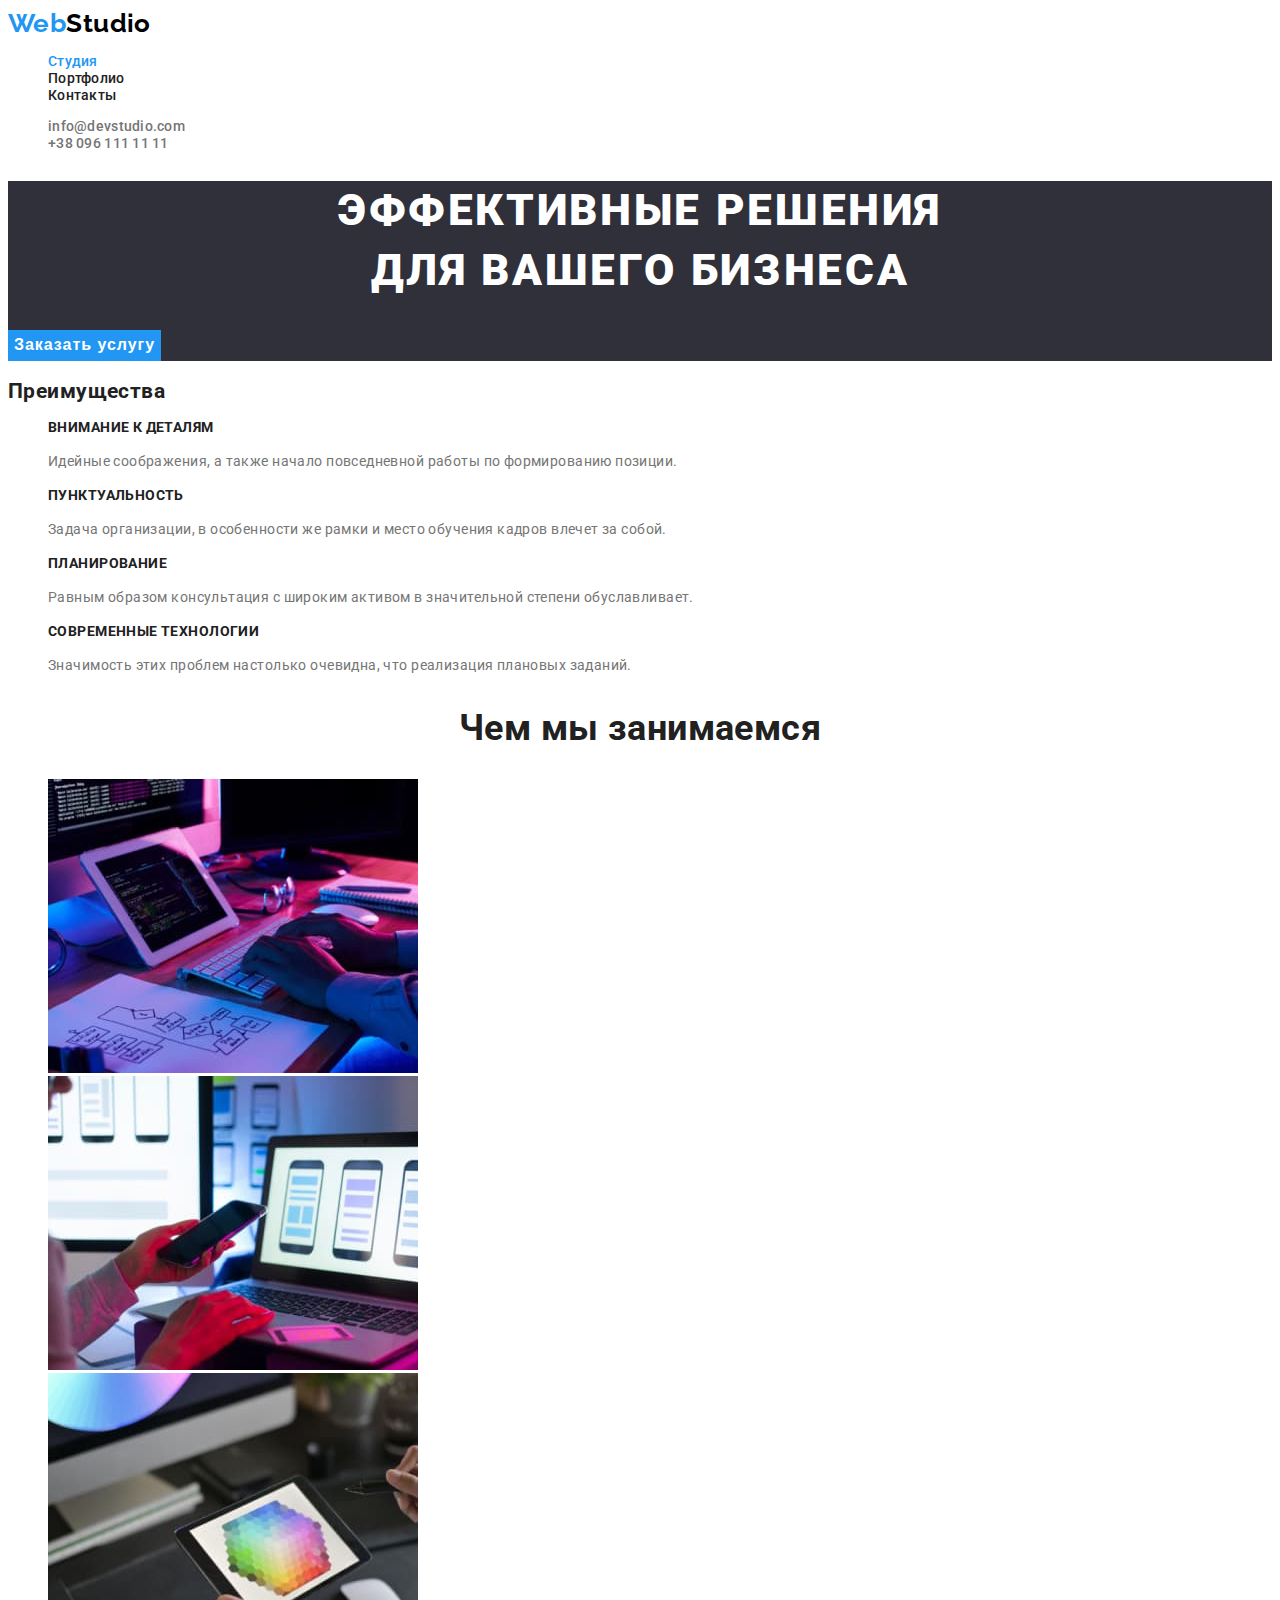
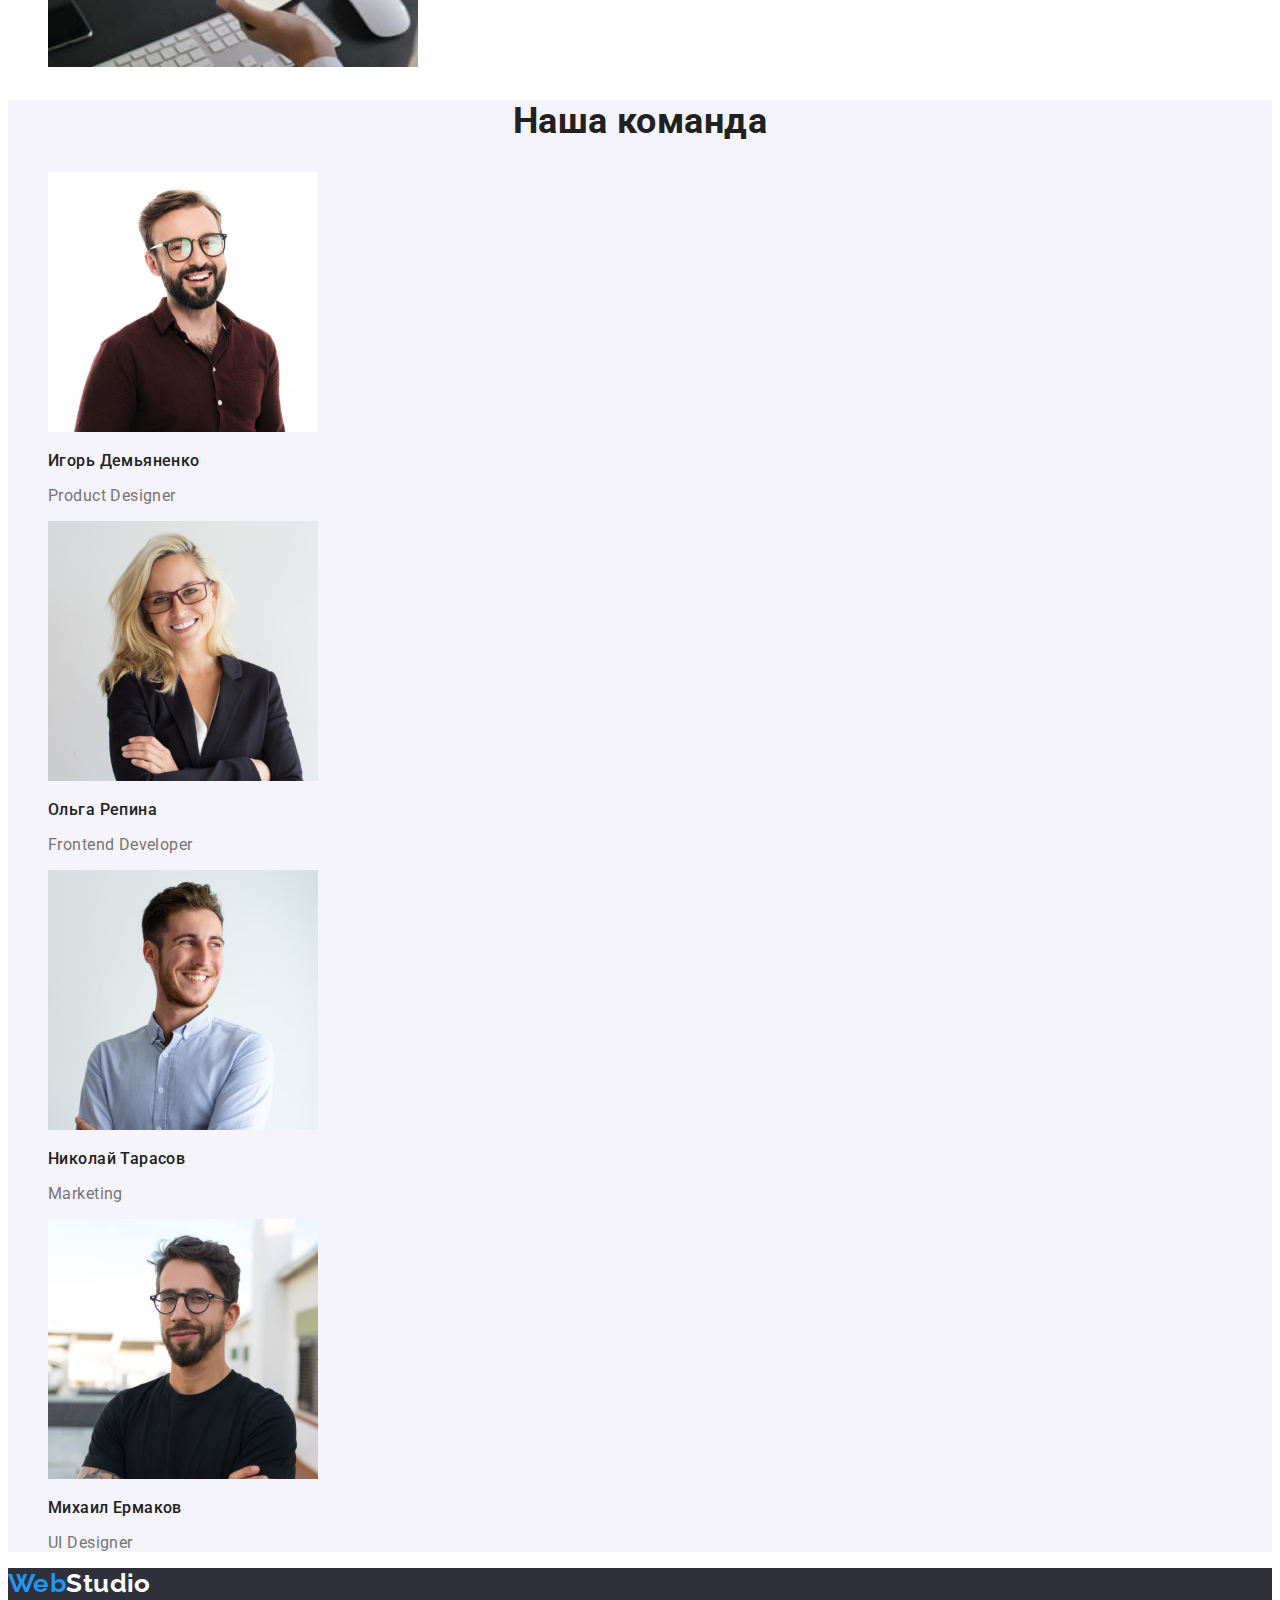
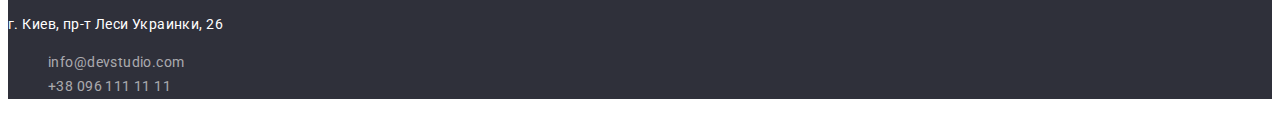
<file: index.html>
<!DOCTYPE html>
<html lang="ru">
  <head>
    <meta charset="UTF-8" />
    <meta http-equiv="X-UA-Compatible" content="IE=edge" />
    <meta name="viewport" content="width=device-width, initial-scale=1.0" />
    <title>Студия</title>
    <link rel="preconnect" href="https://fonts.googleapis.com" />
    <link rel="preconnect" href="https://fonts.gstatic.com" crossorigin />
    <link
      href="https://fonts.googleapis.com/css2?family=Raleway:wght@700&family=Roboto:wght@400;500;700;900&display=swap"
      rel="stylesheet"
    />
    <link rel="stylesheet" href="./css/styles.css" />
  </head>
  <body>
    <!--Header-->
    <header>
      <nav>
        <a href="./index.html" class="header-logo-studio link" lang="en">
          <span class="header-logo-web">Web</span>Studio
        </a>
        <ul class="header-nav list">
          <li><a href="./index.html" class="link current">Студия</a></li>
          <li><a href="./portfolio.html" class="link">Портфолио</a></li>
          <li><a href="" class="link">Контакты</a></li>
        </ul>
      </nav>
      <ul class="header-contacts list">
        <li>
          <a href="mailto:info@devstudio.com" class="link" lang="en"
            >info@devstudio.com</a
          >
        </li>
        <li><a href="tel:+380961111111" class="link">+38 096 111 11 11</a></li>
      </ul>
    </header>
    <main>
      <!--Index-Section1-Hero-->
      <section class="hero">
        <h1 class="hero-title">Эффективные решения<br />для вашего бизнеса</h1>
        <button type="button" class="button-hero">Заказать услугу</button>
      </section>
      <!--Index-Section2-Features-->
      <section class="features">
        <h2>Преимущества</h2>
        <ul class="features-list">
          <li>
            <h3 class="features-title">Внимание к деталям</h3>
            <p class="features-text">
              Идейные соображения, а также начало повседневной работы по
              формированию позиции.
            </p>
          </li>
          <li>
            <h3 class="features-title">Пунктуальность</h3>
            <p class="features-text">
              Задача организации, в особенности же рамки и место обучения кадров
              влечет за собой.
            </p>
          </li>
          <li>
            <h3 class="features-title">Планирование</h3>
            <p class="features-text">
              Равным образом консультация с широким активом в значительной
              степени обуславливает.
            </p>
          </li>
          <li>
            <h3 class="features-title">Современные технологии</h3>
            <p class="features-text">
              Значимость этих проблем настолько очевидна, что реализация
              плановых заданий.
            </p>
          </li>
        </ul>
      </section>
      <!--Index-Section3-Work-->
      <section class="section work">
        <h2 class="section-title">Чем мы занимаемся</h2>
        <ul>
          <li><img src="./images/box1.jpg" alt="Код" width="370" /></li>
          <li><img src="./images/box2.jpg" alt="Дизайн" width="370" /></li>
          <li><img src="./images/box3.jpg" alt="Технологии" width="370" /></li>
        </ul>
      </section>
      <!--Index-Section4-Team-->
      <section class="section team">
        <h2 class="section-title">Наша команда</h2>
        <ul class="team-list">
          <li>
            <img
              src="./images/Product_Designer.jpg"
              alt="Игорь Демьяненко"
              width="270"
            />
            <h3 class="team-title">Игорь Демьяненко</h3>
            <p class="team-position" lang="en">Product Designer</p>
          </li>
          <li>
            <img
              src="./images/Frontend_Developer.jpg"
              alt="Ольга Репина"
              width="270"
            />
            <h3 class="team-title">Ольга Репина</h3>
            <p class="team-position" lang="en">Frontend Developer</p>
          </li>
          <li>
            <img
              src="./images/Marketing.jpg"
              alt="Николай Тарасов"
              width="270"
            />
            <h3 class="team-title">Николай Тарасов</h3>
            <p class="team-position" lang="en">Marketing</p>
          </li>
          <li>
            <img
              src="./images/UI_Designer.jpg"
              alt="Михаил Ермаков"
              width="270"
            />
            <h3 class="team-title">Михаил Ермаков</h3>
            <p class="team-position" lang="en">UI Designer</p>
          </li>
        </ul>
      </section>
    </main>
    <!--Footer-->
    <footer class="footer">
      <a href="./index.html" class="footer-logo-studio link" lang="en">
        <span class="footer-logo-web">Web</span>Studio
      </a>
      <address class="footer-adress">
        <p class="location">г. Киев, пр-т Леси Украинки, 26</p>
        <ul class="footer-contacts list">
          <li>
            <a href="mailto:info@devstudio.com" class="link" lang="en"
              >info@devstudio.com</a
            >
          </li>
          <li>
            <a href="tel:+380961111111" class="link">+38 096 111 11 11</a>
          </li>
        </ul>
      </address>
    </footer>
  </body>
</html>
</file>
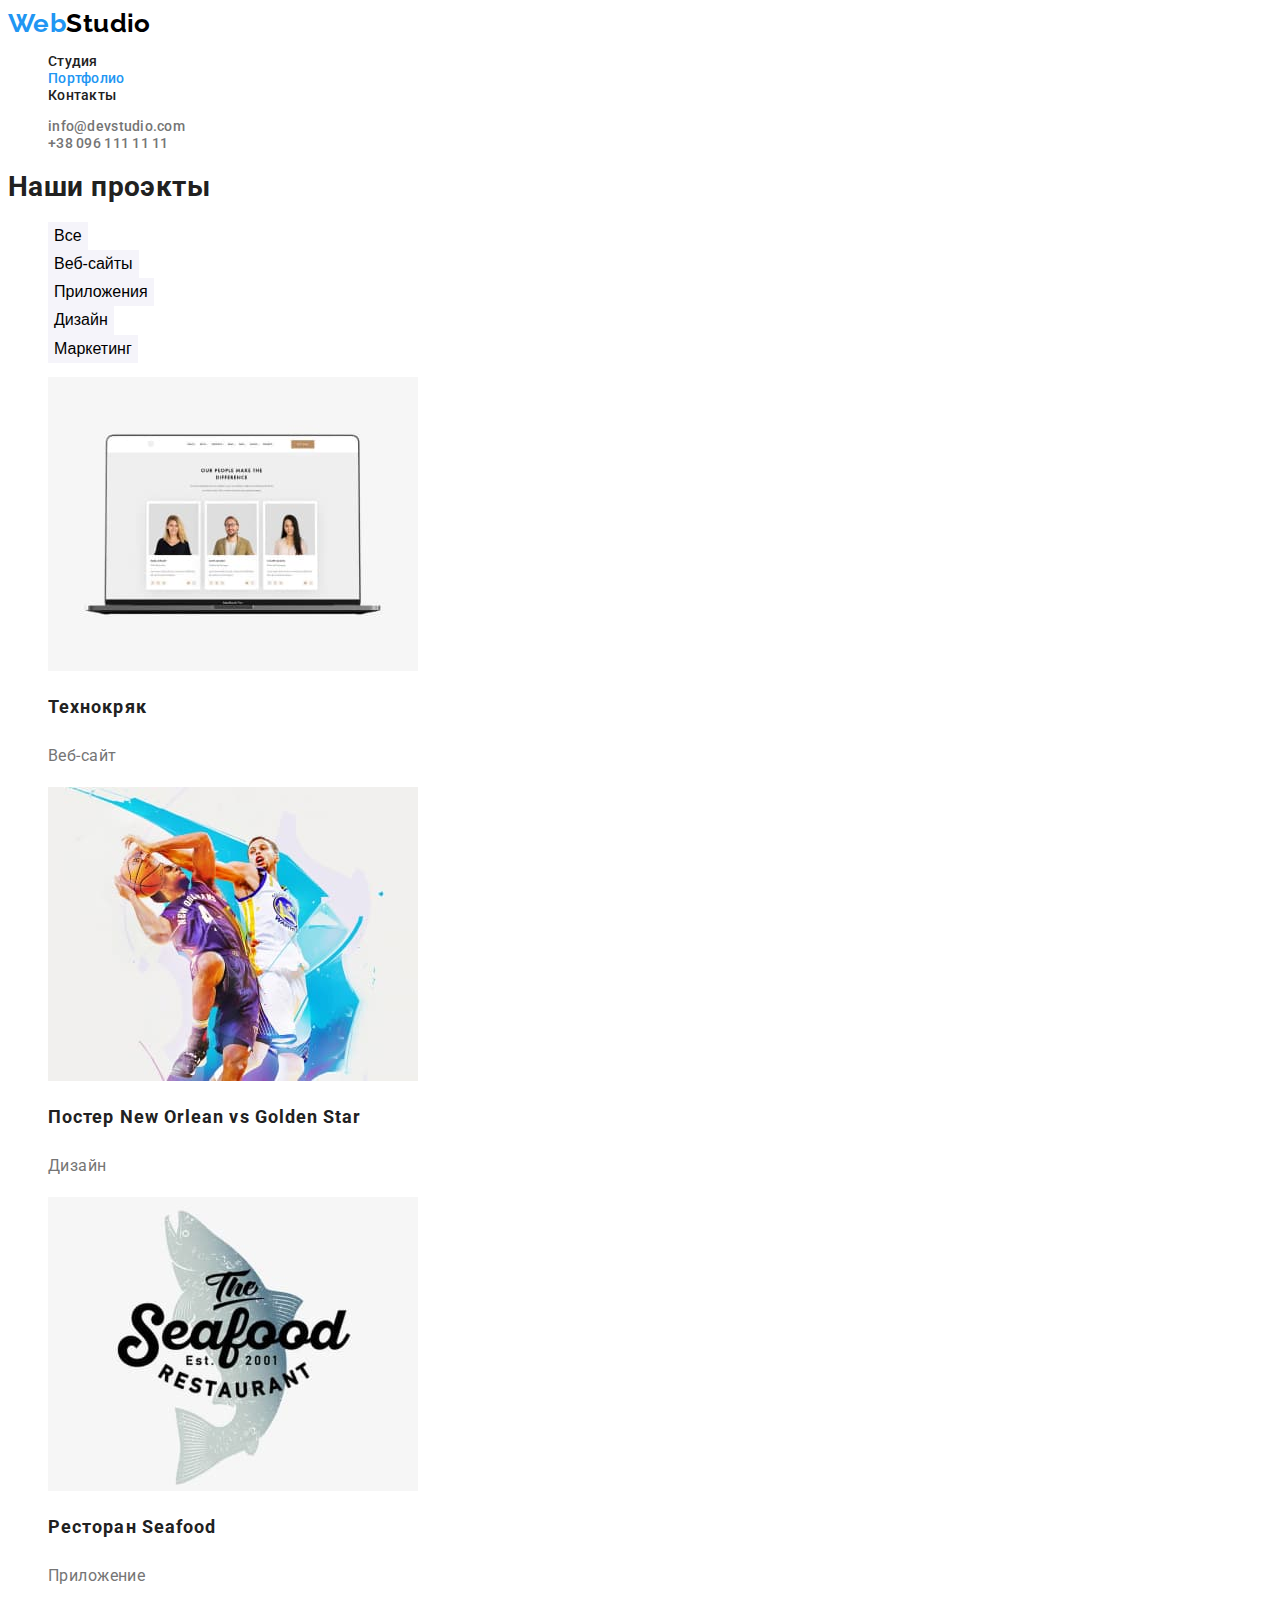
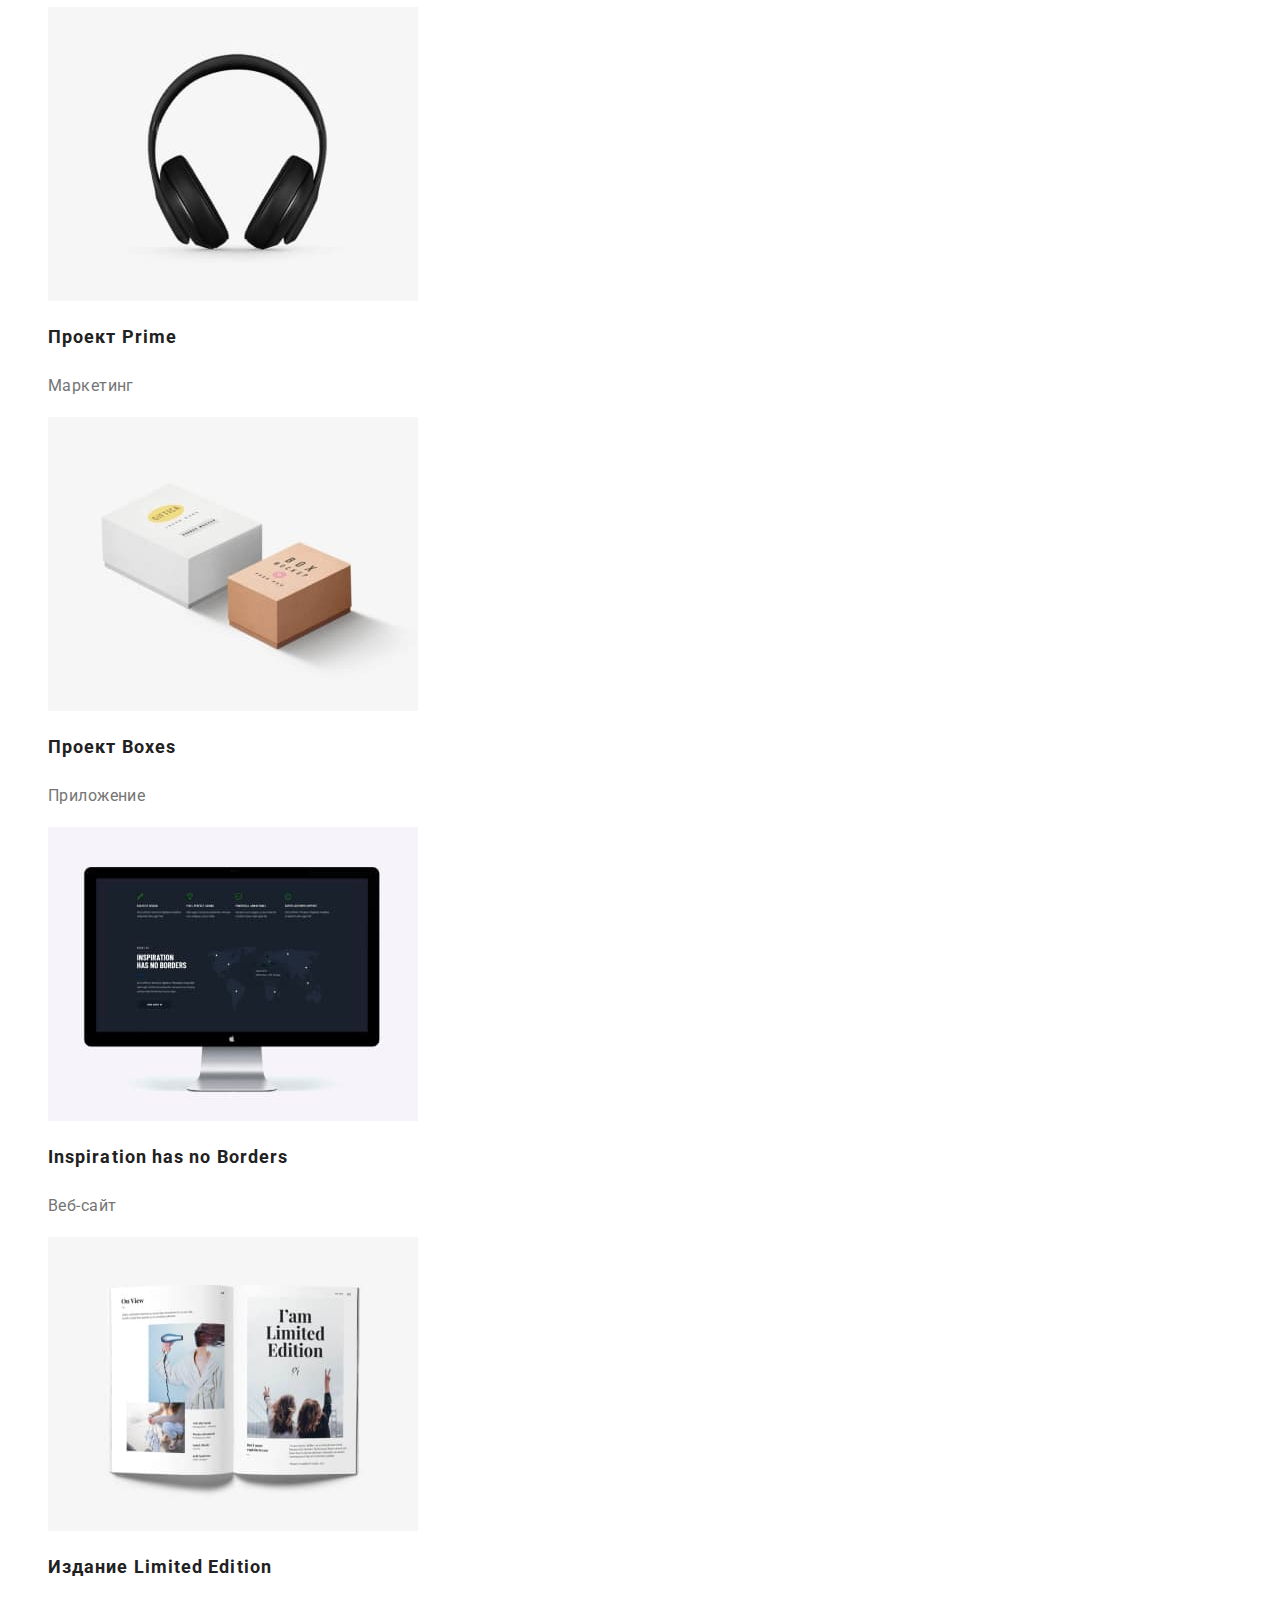
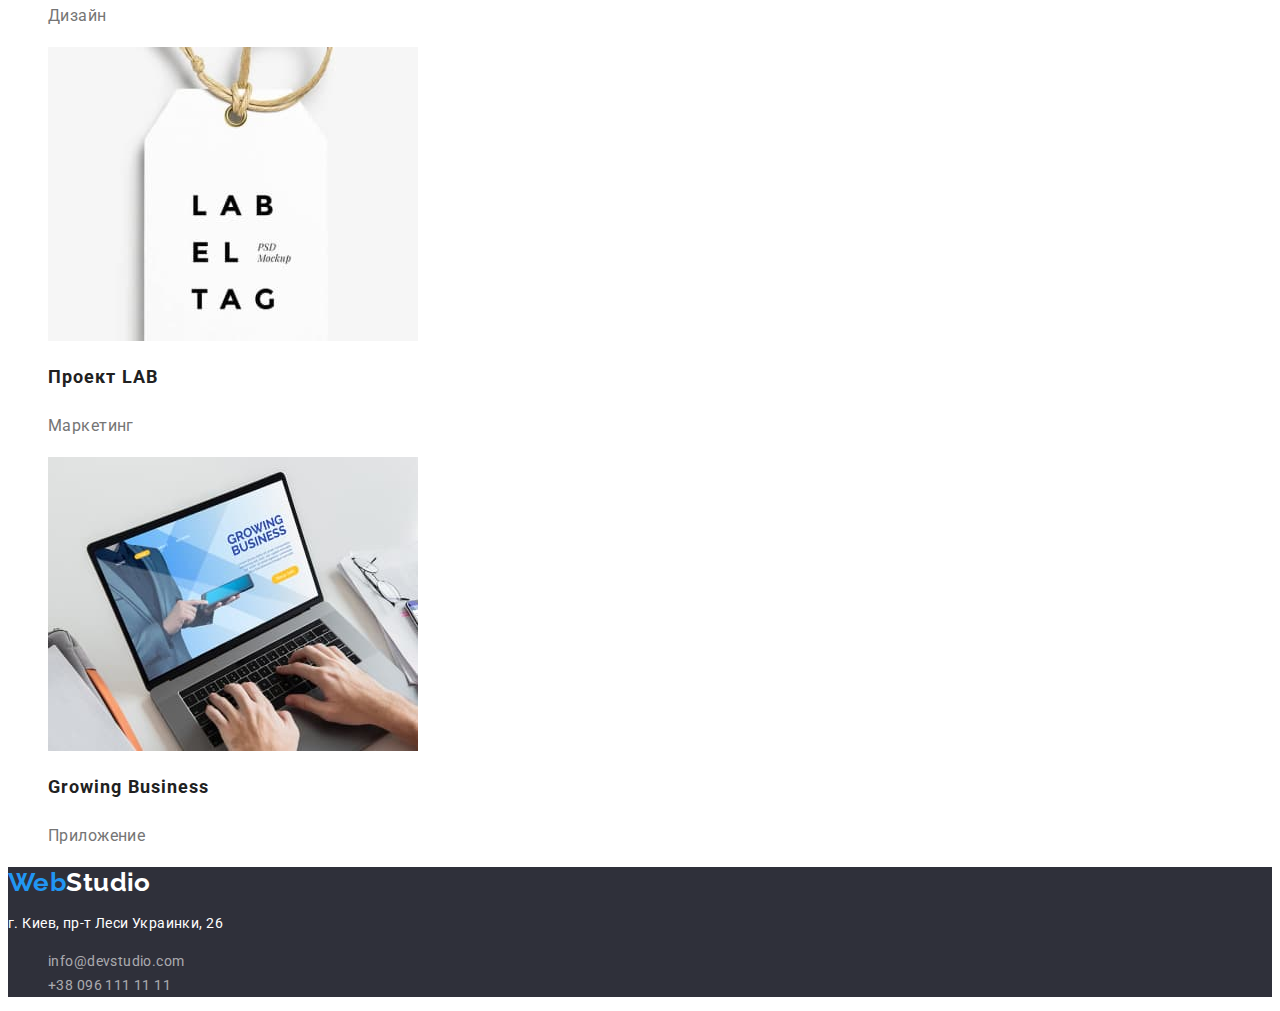
<file: portfolio.html>
<!DOCTYPE html>
<html lang="ru">
  <head>
    <meta charset="UTF-8" />
    <meta http-equiv="X-UA-Compatible" content="IE=edge" />
    <meta name="viewport" content="width=device-width, initial-scale=1.0" />
    <title>Портфолио</title>
    <link rel="preconnect" href="https://fonts.googleapis.com" />
    <link rel="preconnect" href="https://fonts.gstatic.com" crossorigin />
    <link
      href="https://fonts.googleapis.com/css2?family=Raleway:wght@700&family=Roboto:wght@400;500;700;900&display=swap"
      rel="stylesheet"
    />
    <link rel="stylesheet" href="./css/styles.css" />
  </head>
  <body>
    <!--Header-->
    <header>
      <nav>
        <a href="./index.html" class="header-logo-studio link" lang="en">
          <span class="header-logo-web">Web</span>Studio
        </a>

        <ul class="header-nav list">
          <li><a href="./index.html" class="link">Студия</a></li>
          <li><a href="./portfolio.html" class="link current">Портфолио</a></li>
          <li><a href="" class="link">Контакты</a></li>
        </ul>
      </nav>
      <ul class="header-contacts list">
        <li>
          <a href="mailto:info@devstudio.com" class="link" lang="en"
            >info@devstudio.com</a
          >
        </li>
        <li><a href="tel:+380961111111" class="link">+38 096 111 11 11</a></li>
      </ul>
    </header>
    <main>
      <!--Portfolio-Filters-->
      <section>
        <h1>Наши проэкты</h1>
        <ul>
          <li><button type="button" class="button-filters">Все</button></li>
          <li>
            <button type="button" class="button-filters">Веб-сайты</button>
          </li>
          <li>
            <button type="button" class="button-filters">Приложения</button>
          </li>
          <li><button type="button" class="button-filters">Дизайн</button></li>
          <li>
            <button type="button" class="button-filters">Маркетинг</button>
          </li>
        </ul>
        <!--Portfolio-Projects-->
        <ul class="projects">
          <li>
            <a href="./index.html" class="link">
              <img
                src="./images/Technokryak.jpg"
                alt="Технокряк"
                width="370"
                height="294"
              />
              <h2 class="projects-title">Технокряк</h2>
              <p class="projects-type">Веб-сайт</p>
            </a>
          </li>
          <li>
            <a href="./index.html" class="link">
              <img
                src="./images/Poster.jpg"
                alt="Постер New Orlean vs Golden Star"
                width="370"
                height="294"
              />
              <h2 class="projects-title">Постер New Orlean vs Golden Star</h2>
              <p class="projects-type">Дизайн</p>
            </a>
          </li>
          <li>
            <a href="./index.html" class="link">
              <img
                src="./images/Seafood.jpg"
                alt="Ресторан Seafood"
                width="370"
                height="294"
              />
              <h2 class="projects-title">Ресторан Seafood</h2>
              <p class="projects-type">Приложение</p>
            </a>
          </li>
          <li>
            <a href="./index.html" class="link">
              <img
                src="./images/Prime.jpg"
                alt="Проект Prime"
                width="370"
                height="294"
              />
              <h2 class="projects-title">Проект Prime</h2>
              <p class="projects-type">Маркетинг</p>
            </a>
          </li>
          <li>
            <a href="./index.html" class="link">
              <img
                src="./images/Boxes.jpg"
                alt="Проект Boxes"
                width="370"
                height="294"
              />
              <h2 class="projects-title">Проект Boxes</h2>
              <p class="projects-type">Приложение</p>
            </a>
          </li>
          <li>
            <a href="./index.html" class="link">
              <img
                src="./images/Inspiration.jpg"
                alt="Inspiration has no Borders"
                width="370"
                height="294"
              />
              <h2 class="projects-title">Inspiration has no Borders</h2>
              <p class="projects-type">Веб-сайт</p>
            </a>
          </li>
          <li>
            <a href="./index.html" class="link">
              <img
                src="./images/Limited_Edition.jpg"
                alt="Издание Limited Edition"
                width="370"
                height="294"
              />
              <h2 class="projects-title">Издание Limited Edition</h2>
              <p class="projects-type">Дизайн</p>
            </a>
          </li>
          <li>
            <a href="./index.html" class="link">
              <img
                src="./images/LAB.jpg"
                alt="Проект LAB"
                width="370"
                height="294"
              />
              <h2 class="projects-title">Проект LAB</h2>
              <p class="projects-type">Маркетинг</p>
            </a>
          </li>
          <li>
            <a href="./index.html" class="link">
              <img
                src="./images/Growing_Business.jpg"
                alt="Growing Business"
                width="370"
                height="294"
              />
              <h2 class="projects-title">Growing Business</h2>
              <p class="projects-type">Приложение</p>
            </a>
          </li>
        </ul>
      </section>
    </main>
    <!--Footer-->
    <footer class="footer">
      <a href="./index.html" class="footer-logo-studio link" lang="en">
        <span class="footer-logo-web">Web</span>Studio
      </a>
      <address class="footer-adress">
        <p class="location">г. Киев, пр-т Леси Украинки, 26</p>
        <ul class="footer-contacts list">
          <li>
            <a href="mailto:info@devstudio.com" class="link" lang="en"
              >info@devstudio.com</a
            >
          </li>
          <li>
            <a href="tel:+380961111111" class="link">+38 096 111 11 11</a>
          </li>
        </ul>
      </address>
    </footer>
  </body>
</html>
</file>
<file: css/styles.css>
/* ------------------------------------------------------------ */
/*                           Rules */
/* ------------------------------------------------------------ */
:root {
  --primary-text-color: #212121;
  --secondary-text-color: #757575;
  --accent-color: #2196f3;
  --white-color: #ffffff;
  --logo-black-color: #000000;
  --footer-text-color: rgba(255, 255, 255, 0.6);

  --primary-bg-color: #ffffff;
  --secondary-bg-color: #f5f4fa;
  --tertiary-bg-color: #2f303a;

  --button-hover-color: #188ce8;
}

body {
  color: var(--primary-text-color);
  background-color: var(--primary-bg-color);
  font-family: Roboto, sans-serif;
  font-size: 14px;
  letter-spacing: 0.03em;
}

ul {
  list-style: none;
}

.link {
  text-decoration: none;
}
/* ------------------------------------------------------------ */
/* logo */
.header-logo-web,
.footer-logo-web,
.header-logo-studio,
.footer-logo-studio {
  font-family: Raleway, sans-serif;
  font-weight: 700;
  font-size: 26px;
  line-height: 1.19;
}

.header-logo-web,
.footer-logo-web {
  color: var(--accent-color);
}

.header-logo-studio {
  color: var(--logo-black-color);
}

.footer-logo-studio {
  color: var(--white-color);
}
/* ------------------------------------------------------------ */
/* header */
.header-nav .link.current {
  color: var(--accent-color);
}

.header-nav .link {
  color: var(--primary-text-color);
}

.header-contacts .link {
  color: var(--secondary-text-color);
}

.header-nav .link,
.header-contacts .link {
  font-weight: 500;
  line-height: 1.14;
  letter-spacing: 0.02em;
}

.header-nav .link:hover,
.header-nav .link:focus,
.header-contacts .link:hover,
.header-contacts .link:focus,
.footer-contacts .link:hover,
.footer-contacts .link:focus {
  color: var(--accent-color);
}
/* ------------------------------------------------------------ */
/* footer */
.footer {
  background-color: var(--tertiary-bg-color);
}

.footer-adress {
  font-style: normal;
  line-height: 1.71;
}

.location {
  color: var(--white-color);
}

.footer-contacts .link {
  color: var(--footer-text-color);
}
/* ------------------------------------------------------------ */
/*                       Index Main */
/* ------------------------------------------------------------ */
/* Index-Section1-Hero */
.hero {
  background-color: var(--tertiary-bg-color);
}

.hero-title {
  color: var(--white-color);
  font-weight: 900;
  font-size: 44px;
  line-height: 1.36;
  text-align: center;
  letter-spacing: 0.06em;
  text-transform: uppercase;
}

.button-hero {
  cursor: pointer;
  color: var(--white-color);
  background-color: var(--accent-color);
  font-weight: 700;
  font-size: 16px;
  line-height: 1.8;
  letter-spacing: 0.06em;
  border: none;
}

.button-hero:hover,
.button-hero:focus {
  background-color: var(--button-hover-color);
}
/* ------------------------------------------------------------ */
/* Index-Section2-Features */
.features-list .features-title {
  font-weight: 700;
  line-height: 1.14;
  font-size: 14px;
  text-transform: uppercase;
}

.features-list .features-text {
  color: var(--secondary-text-color);
  line-height: 1.71;
}
/* ------------------------------------------------------------ */
/* Index-Section3-Work */
.section-title {
  color: #212121;
  font-weight: 700;
  font-size: 36px;
  line-height: 1.17;
  text-align: center;
}
/* ------------------------------------------------------------ */
/* Index-Section4-Team */
/* .section-title (Section3) is dublicated in this section */
.team {
  background-color: var(--secondary-bg-color);
}

.team-title {
  font-weight: 500;
}

.team-position {
  color: var(--secondary-text-color);
}

.team-title,
.team-position {
  font-size: 16px;
  line-height: 1.19;
}
/* ------------------------------------------------------------ */
/*                      Portfolio-Main */
/* ------------------------------------------------------------ */
/* Portfolio-Filters */
.button-filters {
  cursor: pointer;
  background-color: var(--secondary-bg-color);
  font-weight: 500;
  font-size: 16px;
  line-height: 1.63;
  border: none;
}

.button-filters:hover,
.button-filters:focus {
  color: var(--white-color);
  background-color: var(--accent-color);
}
/* ------------------------------------------------------------ */
/* Portfolio-Projects */
.projects .projects-title {
  color: var(--primary-text-color);
  font-weight: 700;
  font-size: 18px;
  line-height: 2;
  letter-spacing: 0.06em;
}

.projects .projects-type {
  color: var(--secondary-text-color);
  font-size: 16px;
  line-height: 1.88;
}
/* ------------------------------------------------------------ */
</file>
